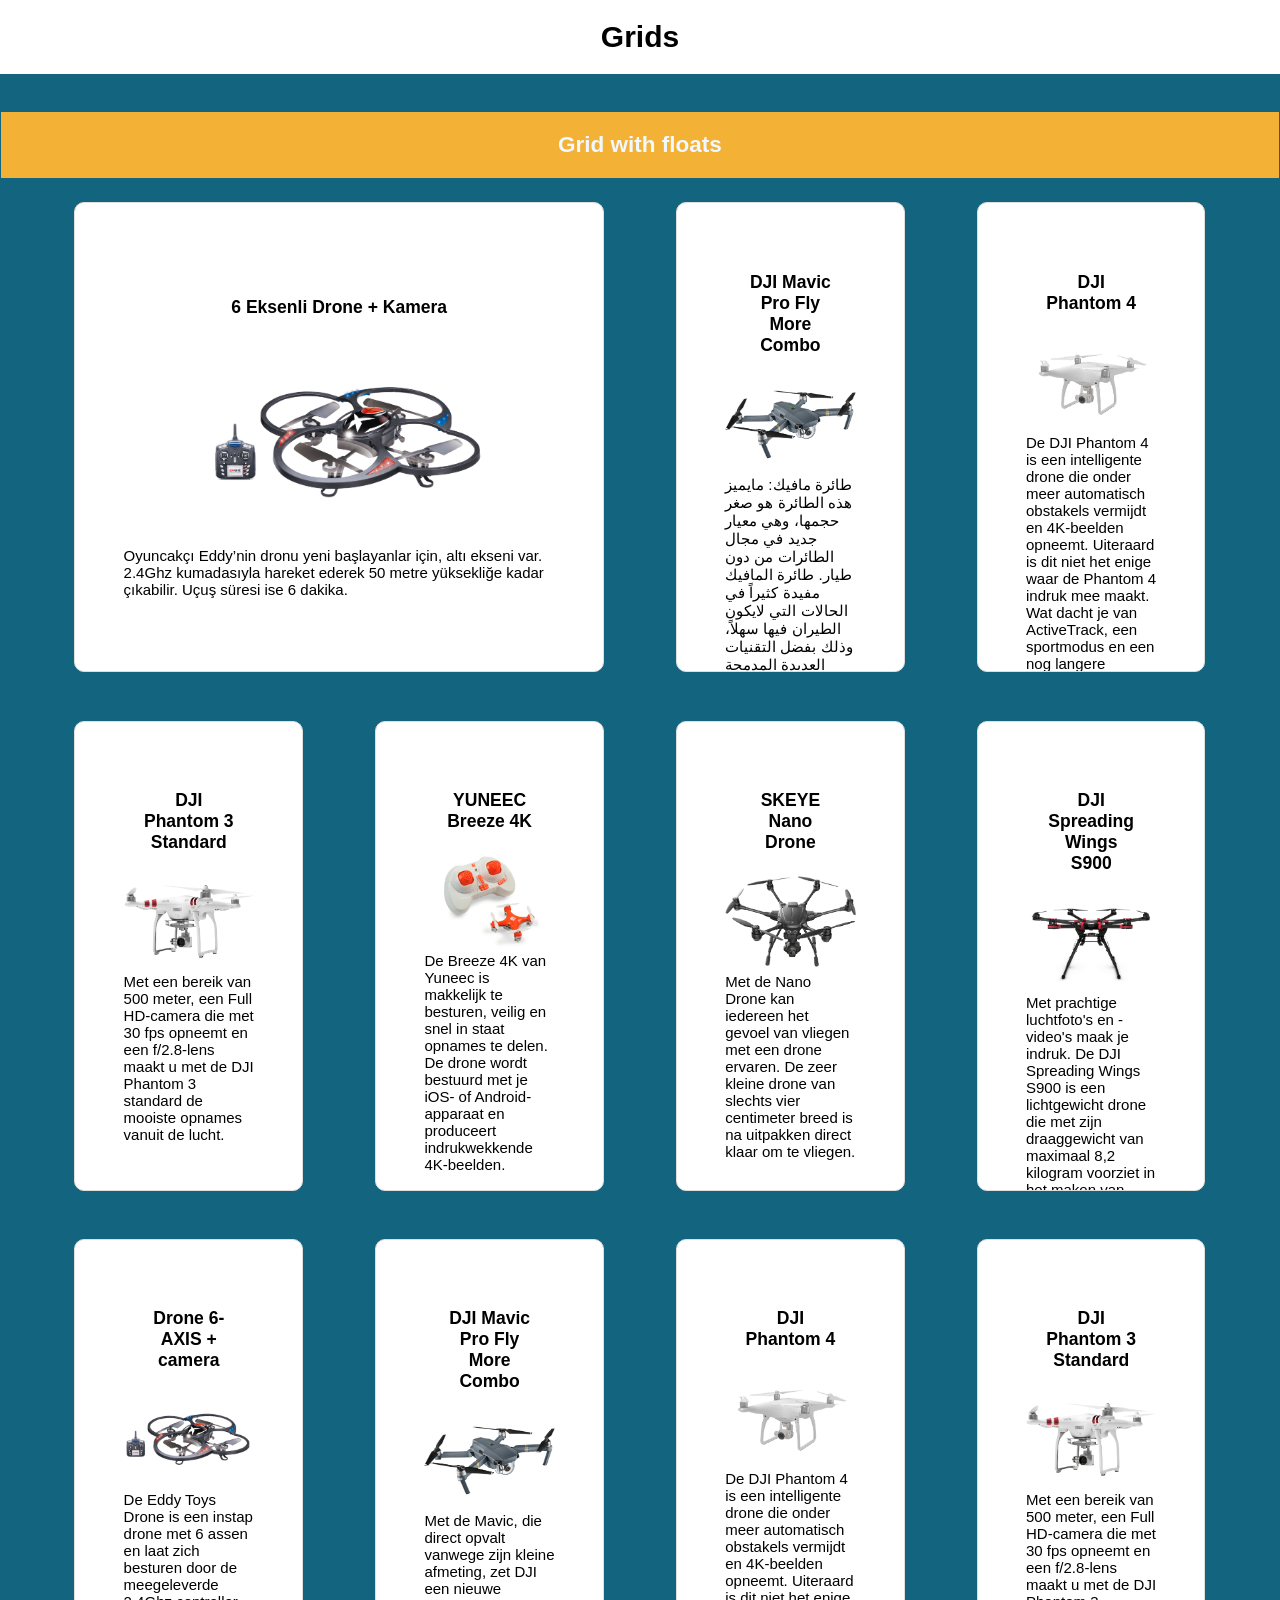
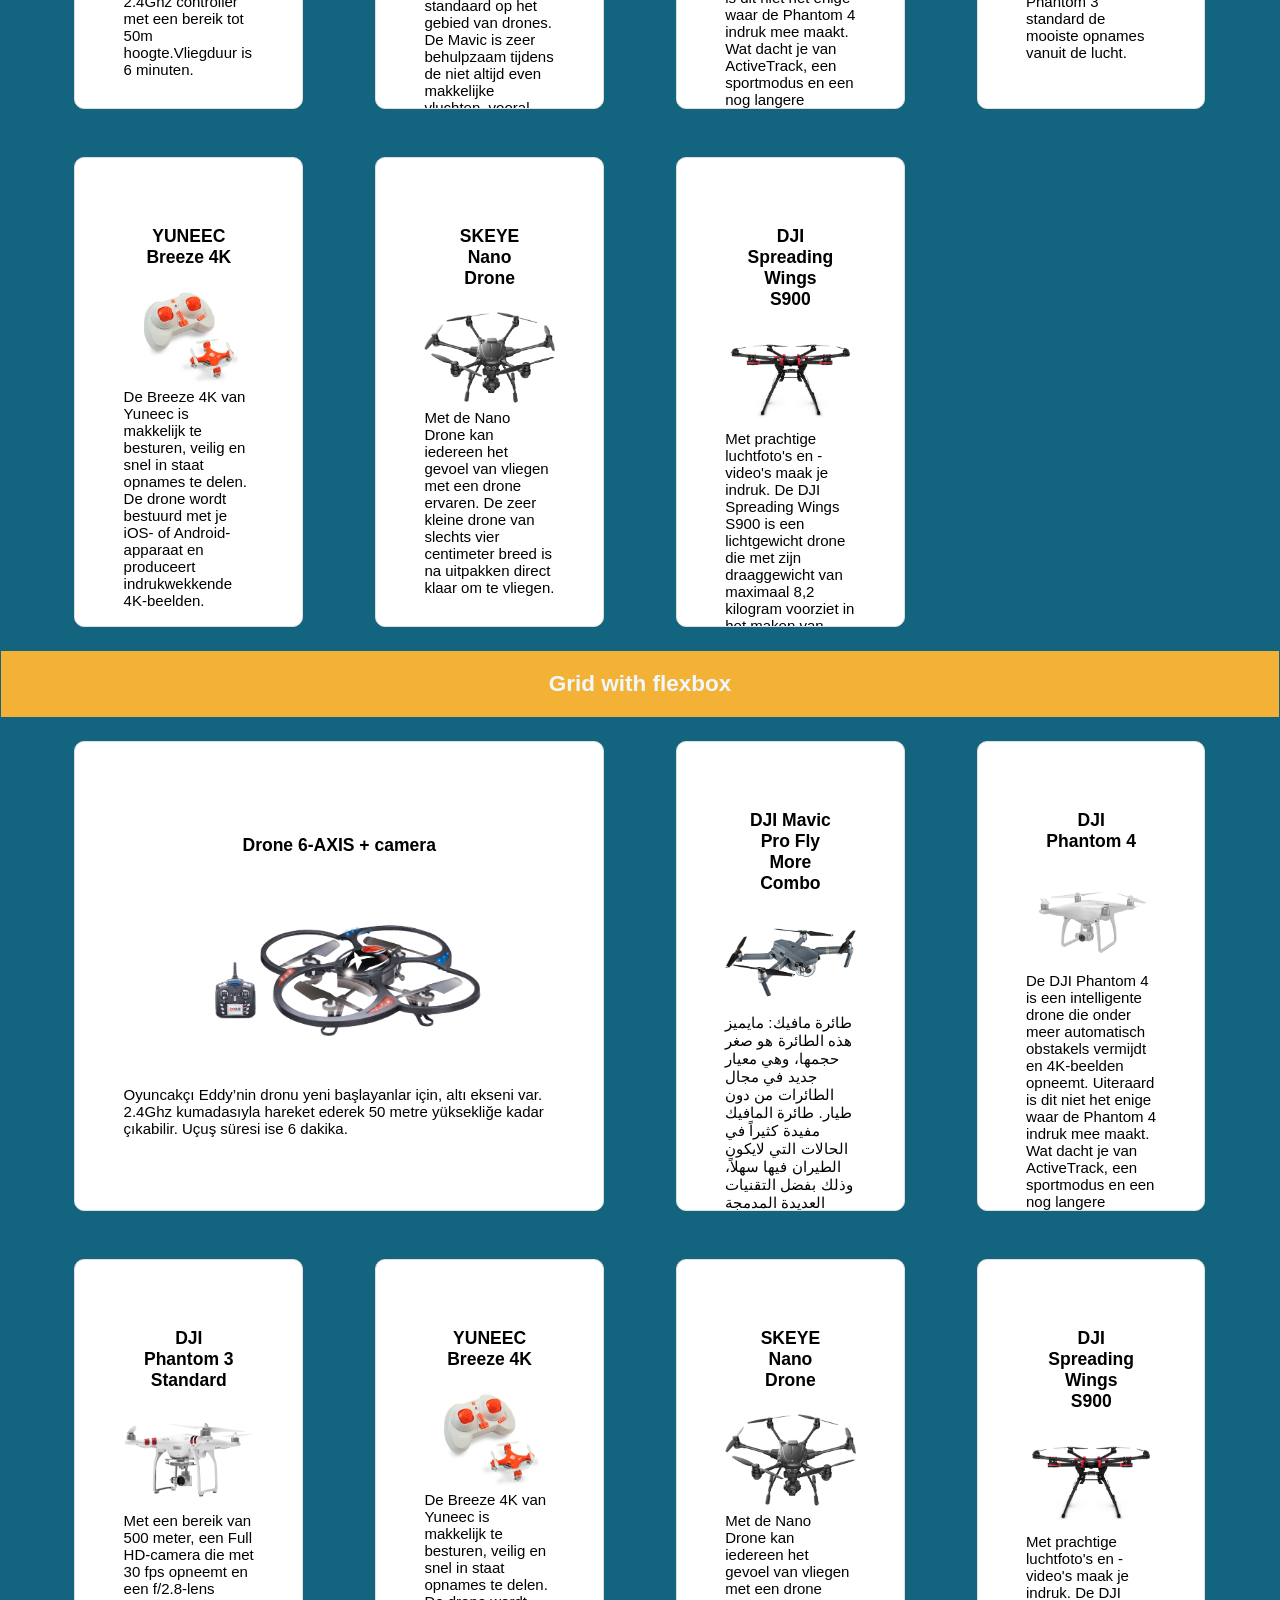
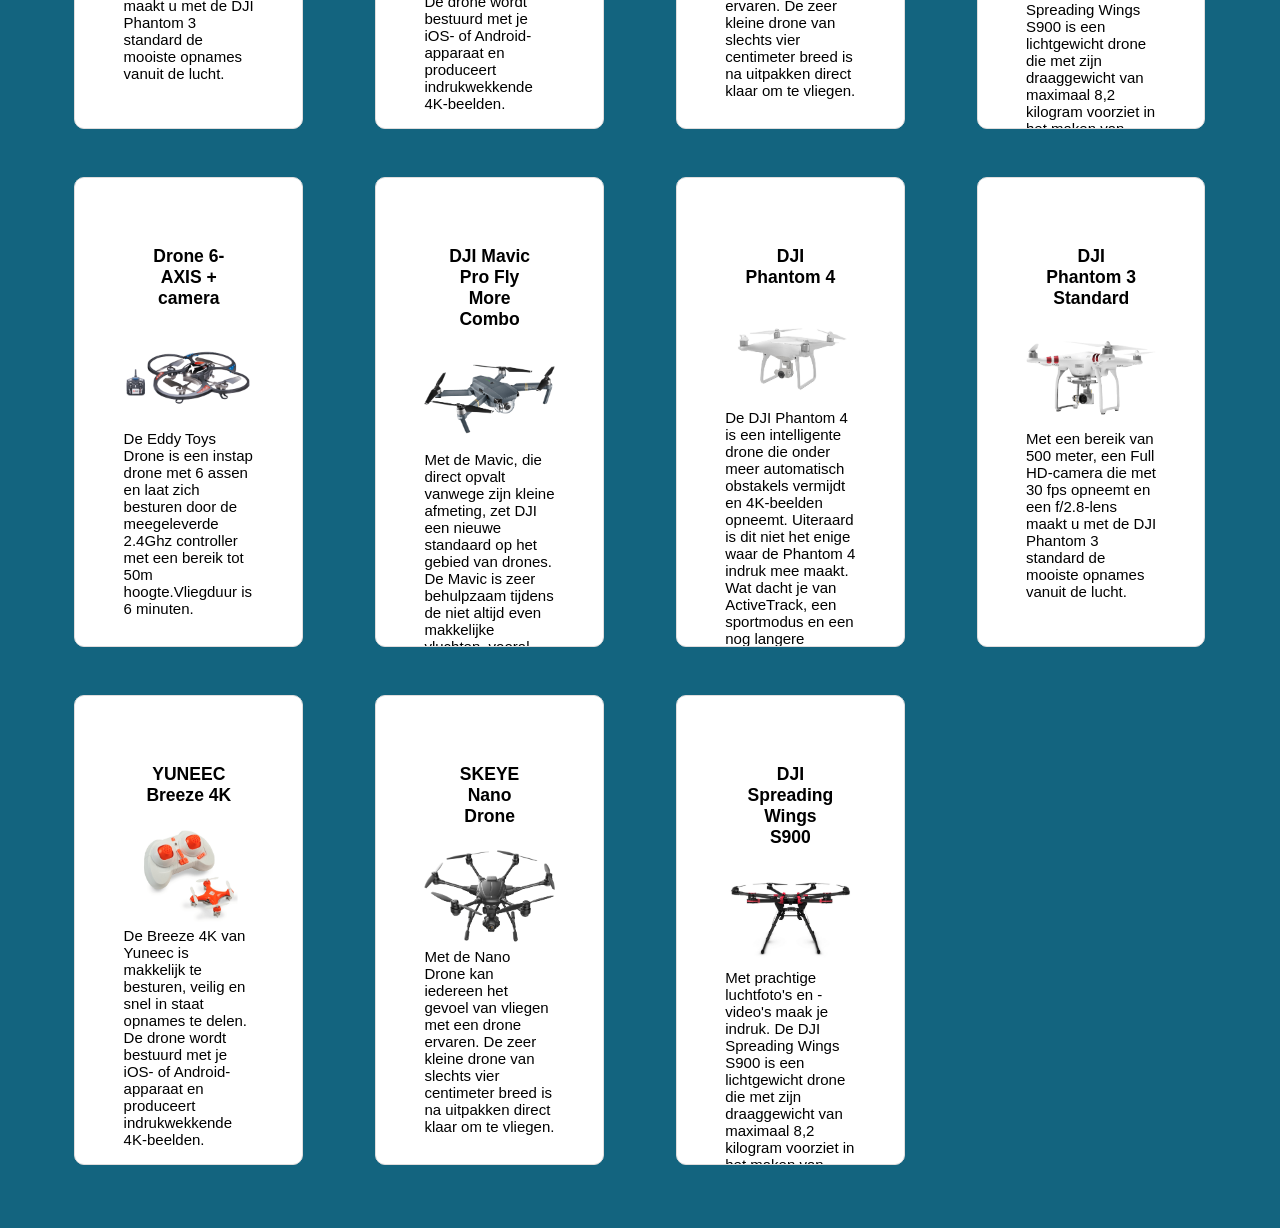
<file: week2/index.html>
<!doctype html>
<html>
    <head>
        <meta charset="utf-8">
        <meta name="viewport" content="width=device-width, initial-scale=1.0">
        <title>Grids</title>
        <link rel="stylesheet" href="./main.css">
    </head>
    <body>
        <header>
            <h1>Grids</h1>
        </header>
        <main>
            <section>
                <h2>Grid with floats</h2>
                <ul id="grid-floats">
                    <li class="grid-item">
                        <h3>6 Eksenli Drone + Kamera</h3>
                        <img src="images/drone1.png">
                        <p>Oyuncakçı Eddy’nin dronu yeni başlayanlar için, altı ekseni var. 2.4Ghz kumadasıyla hareket ederek 50 metre yüksekliğe kadar çıkabilir. Uçuş süresi ise 6 dakika.</p>
                    </li>
                    <li class="grid-item">
                        <h3>DJI Mavic Pro Fly More Combo</h3>
                        <img src="images/drone2.png">
                         <p dir="rtl">طائرة مافيك: مايميز هذه الطائرة هو صغر حجمها، وهي معيار جديد في مجال الطائرات من دون طيار. طائرة المافيك مفيدة كثيراً في الحالات التي لايكون الطيران فيها سهلاً، وذلك بفضل التقنيات العديدة المدمجة فيها.</p>
                    </li>
                    <li class="grid-item">
                        <h3>DJI Phantom 4</h3>
                        <img src="images/drone3.png">
                        <p>De DJI Phantom 4 is een intelligente drone die onder meer automatisch obstakels vermijdt en 4K-beelden opneemt. Uiteraard is dit niet het enige waar de Phantom 4 indruk mee maakt. Wat dacht je van ActiveTrack, een sportmodus en een nog langere vliegduur.</p>
                    </li>
                    <li class="grid-item">
                        <h3>DJI Phantom 3 Standard</h3>
                        <img src="images/drone4.png">
                        <p>Met een bereik van 500 meter, een Full HD-camera die met 30 fps opneemt en een f/2.8-lens maakt u met de DJI Phantom 3 standard de mooiste opnames vanuit de lucht.</p>
                    </li>
                    <li class="grid-item">
                        <h3>YUNEEC Breeze 4K</h3>
                        <img src="images/drone5.png">
                        <p>De Breeze 4K van Yuneec is makkelijk te besturen, veilig en snel in staat opnames te delen. De drone wordt bestuurd met je iOS- of Android-apparaat en produceert indrukwekkende 4K-beelden.</p>
                    </li>
                    <li class="grid-item">
                        <h3>SKEYE Nano Drone</h3>
                        <img src="images/drone6.png">
                        <p>Met de Nano Drone kan iedereen het gevoel van vliegen met een drone ervaren. De zeer kleine drone van slechts vier centimeter breed is na uitpakken direct klaar om te vliegen.</p>
                    </li>
                    <li class="grid-item">
                        <h3>DJI Spreading Wings S900</h3>
                        <img src="images/drone7.png">
                        <p>Met prachtige luchtfoto's en -video's maak je indruk. De DJI Spreading Wings S900 is een lichtgewicht drone die met zijn draaggewicht van maximaal 8,2 kilogram voorziet in het maken van dergelijke beelden.</p>
                    </li>
                    <li class="grid-item">
                        <h3>Drone 6-AXIS + camera</h3>
                        <img src="images/drone1.png">
                        <p>De Eddy Toys Drone is een instap drone met 6 assen en laat zich besturen door de meegeleverde 2.4Ghz controller met een bereik tot 50m hoogte.Vliegduur is 6 minuten.</p>
                    </li>
                    <li class="grid-item">
                        <h3>DJI Mavic Pro Fly More Combo</h3>
                        <img src="images/drone2.png">
                        <p>Met de Mavic, die direct opvalt vanwege zijn kleine afmeting, zet DJI een nieuwe standaard op het gebied van drones. De Mavic is zeer behulpzaam tijdens de niet altijd even makkelijke vluchten, vooral dankzij de vele ingebouwde technieken.</p>
                    </li>
                    <li class="grid-item">
                        <h3>DJI Phantom 4</h3>
                        <img src="images/drone3.png">
                        <p>De DJI Phantom 4 is een intelligente drone die onder meer automatisch obstakels vermijdt en 4K-beelden opneemt. Uiteraard is dit niet het enige waar de Phantom 4 indruk mee maakt. Wat dacht je van ActiveTrack, een sportmodus en een nog langere vliegduur.</p>
                    </li>
                    <li class="grid-item">
                        <h3>DJI Phantom 3 Standard</h3>
                        <img src="images/drone4.png">
                        <p>Met een bereik van 500 meter, een Full HD-camera die met 30 fps opneemt en een f/2.8-lens maakt u met de DJI Phantom 3 standard de mooiste opnames vanuit de lucht.</p>
                    </li>
                    <li class="grid-item">
                        <h3>YUNEEC Breeze 4K</h3>
                        <img src="images/drone5.png">
                        <p>De Breeze 4K van Yuneec is makkelijk te besturen, veilig en snel in staat opnames te delen. De drone wordt bestuurd met je iOS- of Android-apparaat en produceert indrukwekkende 4K-beelden.</p>
                    </li>
                    <li class="grid-item">
                        <h3>SKEYE Nano Drone</h3>
                        <img src="images/drone6.png">
                        <p>Met de Nano Drone kan iedereen het gevoel van vliegen met een drone ervaren. De zeer kleine drone van slechts vier centimeter breed is na uitpakken direct klaar om te vliegen.</p>
                    </li>
                    <li class="grid-item">
                        <h3>DJI Spreading Wings S900</h3>
                        <img src="images/drone7.png">
                        <p>Met prachtige luchtfoto's en -video's maak je indruk. De DJI Spreading Wings S900 is een lichtgewicht drone die met zijn draaggewicht van maximaal 8,2 kilogram voorziet in het maken van dergelijke beelden.</p>
                    </li>
                </ul>
                
            </section>
            <section>
                <h2>Grid with flexbox</h2>
                <ul id="grid-flex">
                    <li class="grid-item">
                        <h3>Drone 6-AXIS + camera</h3>
                        <img src="images/drone1.png">
                        <p>Oyuncakçı Eddy’nin dronu yeni başlayanlar için, altı ekseni var. 2.4Ghz kumadasıyla hareket ederek 50 metre yüksekliğe kadar çıkabilir. Uçuş süresi ise 6 dakika.</p>
                    </li>
                    <li class="grid-item">
                        <h3>DJI Mavic Pro Fly More Combo</h3>
                        <img src="images/drone2.png">
                         <p dir="rtl">طائرة مافيك: مايميز هذه الطائرة هو صغر حجمها، وهي معيار جديد في مجال الطائرات من دون طيار. طائرة المافيك مفيدة كثيراً في الحالات التي لايكون الطيران فيها سهلاً، وذلك بفضل التقنيات العديدة المدمجة فيها.</p>
                    </li>
                    <li class="grid-item">
                        <h3>DJI Phantom 4</h3>
                        <img src="images/drone3.png">
                        <p>De DJI Phantom 4 is een intelligente drone die onder meer automatisch obstakels vermijdt en 4K-beelden opneemt. Uiteraard is dit niet het enige waar de Phantom 4 indruk mee maakt. Wat dacht je van ActiveTrack, een sportmodus en een nog langere vliegduur.</p>
                    </li>
                    <li class="grid-item">
                        <h3>DJI Phantom 3 Standard</h3>
                        <img src="images/drone4.png">
                        <p>Met een bereik van 500 meter, een Full HD-camera die met 30 fps opneemt en een f/2.8-lens maakt u met de DJI Phantom 3 standard de mooiste opnames vanuit de lucht.</p>
                    </li>
                    <li class="grid-item">
                        <h3>YUNEEC Breeze 4K</h3>
                        <img src="images/drone5.png">
                        <p>De Breeze 4K van Yuneec is makkelijk te besturen, veilig en snel in staat opnames te delen. De drone wordt bestuurd met je iOS- of Android-apparaat en produceert indrukwekkende 4K-beelden.</p>
                    </li>
                    <li class="grid-item">
                        <h3>SKEYE Nano Drone</h3>
                        <img src="images/drone6.png">
                        <p>Met de Nano Drone kan iedereen het gevoel van vliegen met een drone ervaren. De zeer kleine drone van slechts vier centimeter breed is na uitpakken direct klaar om te vliegen.</p>
                    </li>
                    <li class="grid-item">
                        <h3>DJI Spreading Wings S900</h3>
                        <img src="images/drone7.png">
                        <p>Met prachtige luchtfoto's en -video's maak je indruk. De DJI Spreading Wings S900 is een lichtgewicht drone die met zijn draaggewicht van maximaal 8,2 kilogram voorziet in het maken van dergelijke beelden.</p>
                    </li>
                    <li class="grid-item">
                        <h3>Drone 6-AXIS + camera</h3>
                        <img src="images/drone1.png">
                        <p>De Eddy Toys Drone is een instap drone met 6 assen en laat zich besturen door de meegeleverde 2.4Ghz controller met een bereik tot 50m hoogte.Vliegduur is 6 minuten.</p>
                    </li>
                    <li class="grid-item">
                        <h3>DJI Mavic Pro Fly More Combo</h3>
                        <img src="images/drone2.png">
                        <p>Met de Mavic, die direct opvalt vanwege zijn kleine afmeting, zet DJI een nieuwe standaard op het gebied van drones. De Mavic is zeer behulpzaam tijdens de niet altijd even makkelijke vluchten, vooral dankzij de vele ingebouwde technieken.</p>
                    </li>
                    <li class="grid-item">
                        <h3>DJI Phantom 4</h3>
                        <img src="images/drone3.png">
                        <p>De DJI Phantom 4 is een intelligente drone die onder meer automatisch obstakels vermijdt en 4K-beelden opneemt. Uiteraard is dit niet het enige waar de Phantom 4 indruk mee maakt. Wat dacht je van ActiveTrack, een sportmodus en een nog langere vliegduur.</p>
                    </li>
                    <li class="grid-item">
                        <h3>DJI Phantom 3 Standard</h3>
                        <img src="images/drone4.png">
                        <p>Met een bereik van 500 meter, een Full HD-camera die met 30 fps opneemt en een f/2.8-lens maakt u met de DJI Phantom 3 standard de mooiste opnames vanuit de lucht.</p>
                    </li>
                    <li class="grid-item">
                        <h3>YUNEEC Breeze 4K</h3>
                        <img src="images/drone5.png">
                        <p>De Breeze 4K van Yuneec is makkelijk te besturen, veilig en snel in staat opnames te delen. De drone wordt bestuurd met je iOS- of Android-apparaat en produceert indrukwekkende 4K-beelden.</p>
                    </li>
                    <li class="grid-item">
                        <h3>SKEYE Nano Drone</h3>
                        <img src="images/drone6.png">
                        <p>Met de Nano Drone kan iedereen het gevoel van vliegen met een drone ervaren. De zeer kleine drone van slechts vier centimeter breed is na uitpakken direct klaar om te vliegen.</p>
                    </li>
                    <li class="grid-item">
                        <h3>DJI Spreading Wings S900</h3>
                        <img src="images/drone7.png">
                        <p>Met prachtige luchtfoto's en -video's maak je indruk. De DJI Spreading Wings S900 is een lichtgewicht drone die met zijn draaggewicht van maximaal 8,2 kilogram voorziet in het maken van dergelijke beelden.</p>
                    </li>
                </ul>
            </section>
        </main>
    </body>
</html>
</file>
<file: week2/main.css>
* {
  margin: 0px;
  padding: 0px;
  box-sizing: border-box;
}
body {
  font-family: Arial, Helvetica, sans-serif;
  font-size: 15px;
}

h1,h2,h3 {
  display: flex;
  justify-content: center;
  text-align: center;
  padding: 20px;
}
section h2 {
  background-color: #F3B136;
  color: aliceblue;
  clear: both;
  margin-left: -3.11%;
  margin-right: -3.11%;
}
ul {
  list-style-type: none;
}
img {
  width: 100%;
}
main {
  background-color: rgb(19, 100, 127);
}
section {
  padding: 3%;
}
#grid-floats, #grid-flex {
  display: block;
  width: 100%;
  height: fit-content;
  
}
li.grid-item {
  position: relative;
  padding: 4%;
  margin: 2% 3%;
  background-color: rgb(255, 255, 255);
  border: 1px solid rgb(224, 221, 221);
  border-radius: 10px;
  overflow: hidden;
}
li.grid-item:hover {
  border-color: black;
}
li.grid-item:hover h3 {
background-color: rgb(19, 100, 127);
border-radius: 10px;
color: white;
transition: all 300ms;
}
/* --------------------- SmartPhone -------------------------- */
@media (max-width: 375px ){

  h3 {
    padding: 10;
    font-size: 14px;
  }
/* -------------------- Floats ------------------------ */

.grid-item:first-child{
  width: 94%;
  display: block;
  float: left;
  position: relative;
}
.grid-item:nth-child(n+2){
  width: 44%;
  height: 300px;
  overflow: hidden;
  display: block;
  float: right;
}
.grid-item:nth-child(n+2):hover {
  overflow: auto;
}
.grid-item:first-child:hover {
  border-color: #F3B136;
  transition: all 300ms;
}
.grid-item:first-child:hover h3 {
  background-color: #F3B136;
  color: white;
  transition: all 300ms;
}
/* -------------------- Flex --------------------------- */
#grid-flex {
  display: flex;
  justify-content: center;
  flex-direction: row;
  flex-wrap: wrap;
}

#grid-flex .grid-item:first-child{
  width: 94%;
}
#grid-flex .grid-item {
  width: 44%;
}

}
/* ------------------ Tablet ---------------------- */
@media (max-width: 1023px )and (min-width:
376px) {

/* -------------------- Floats------------------------ */

.grid-item:first-child,
.grid-item:nth-child(2){
  width: 44%;
  height: 430px;
  display: block;
  float: left;
  transition: all 300ms;
  overflow: hidden;
}
.grid-item:first-child:hover,
.grid-item:nth-child(2):hover {
  border-color:  #F3B136;
  transform: scale(1.02);
  z-index: 100;
}
.grid-item:first-child:hover h3,
.grid-item:nth-child(2):hover h3 {
  background-color: #F3B136;
  color: white;
}
.grid-item:nth-child(n+3) {
  width: 27.3%;
  float: left;
  height: 370px;
}
.grid-item:nth-child(n+3):hover {
  overflow: auto;
}
/* -------------------- Flex ------------------------ */
#grid-flex {
  display: flex;
  justify-content: center;
  flex-direction: row;
  flex-wrap: wrap;
}

#grid-flex .grid-item:first-child,
#grid-flex .grid-item:nth-child(2){
width: 44%;
}

#grid-flex .grid-item {
  width: 27.3%;
  flex-basis: 1;
}
}
/* ----------------------- Desktop ---------------------------- */
@media (min-width: 1024px){
/* --------------------Floats------------------------ */
#grid-floats li.grid-item {
  overflow: hidden;
}
.grid-item:first-child{
  width: 44%;
  max-height: 470px;
  transition: all 300ms;
  float: left;
}
.grid-item:first-child:hover {
  border-color:  #F3B136;
  transform: scale(1.02);
  z-index: 100;
}
.grid-item:first-child:hover h3{
  background-color: #F3B136;

}
.grid-item:nth-child(n+2){
  width: 19%;
  max-height: 470px;
  float: left;
  height: 470px;
}
/* -------------------- Flex ------------------------ */
#grid-flex {
  display: flex;
  flex-direction: row;
  flex-wrap: wrap;
  justify-content: flex-start;
}
#grid-flex .grid-item:first-child{
width: 44%;
}

#grid-flex .grid-item {
width: 19%;
}
}

@media (min-width: 1080px) {
  .grid-item:first-child {
    display: flex;
    flex-direction: column;
    justify-content: center;
  }
  .grid-item:first-child img {
    width: 65%;
    margin-left: 20%;
  }
  .grid-item:first-child p {
    margin-bottom: 7%;
  }
  .grid-item:first-child h3 {
    margin-top: 7%;
  }
}
</file>
